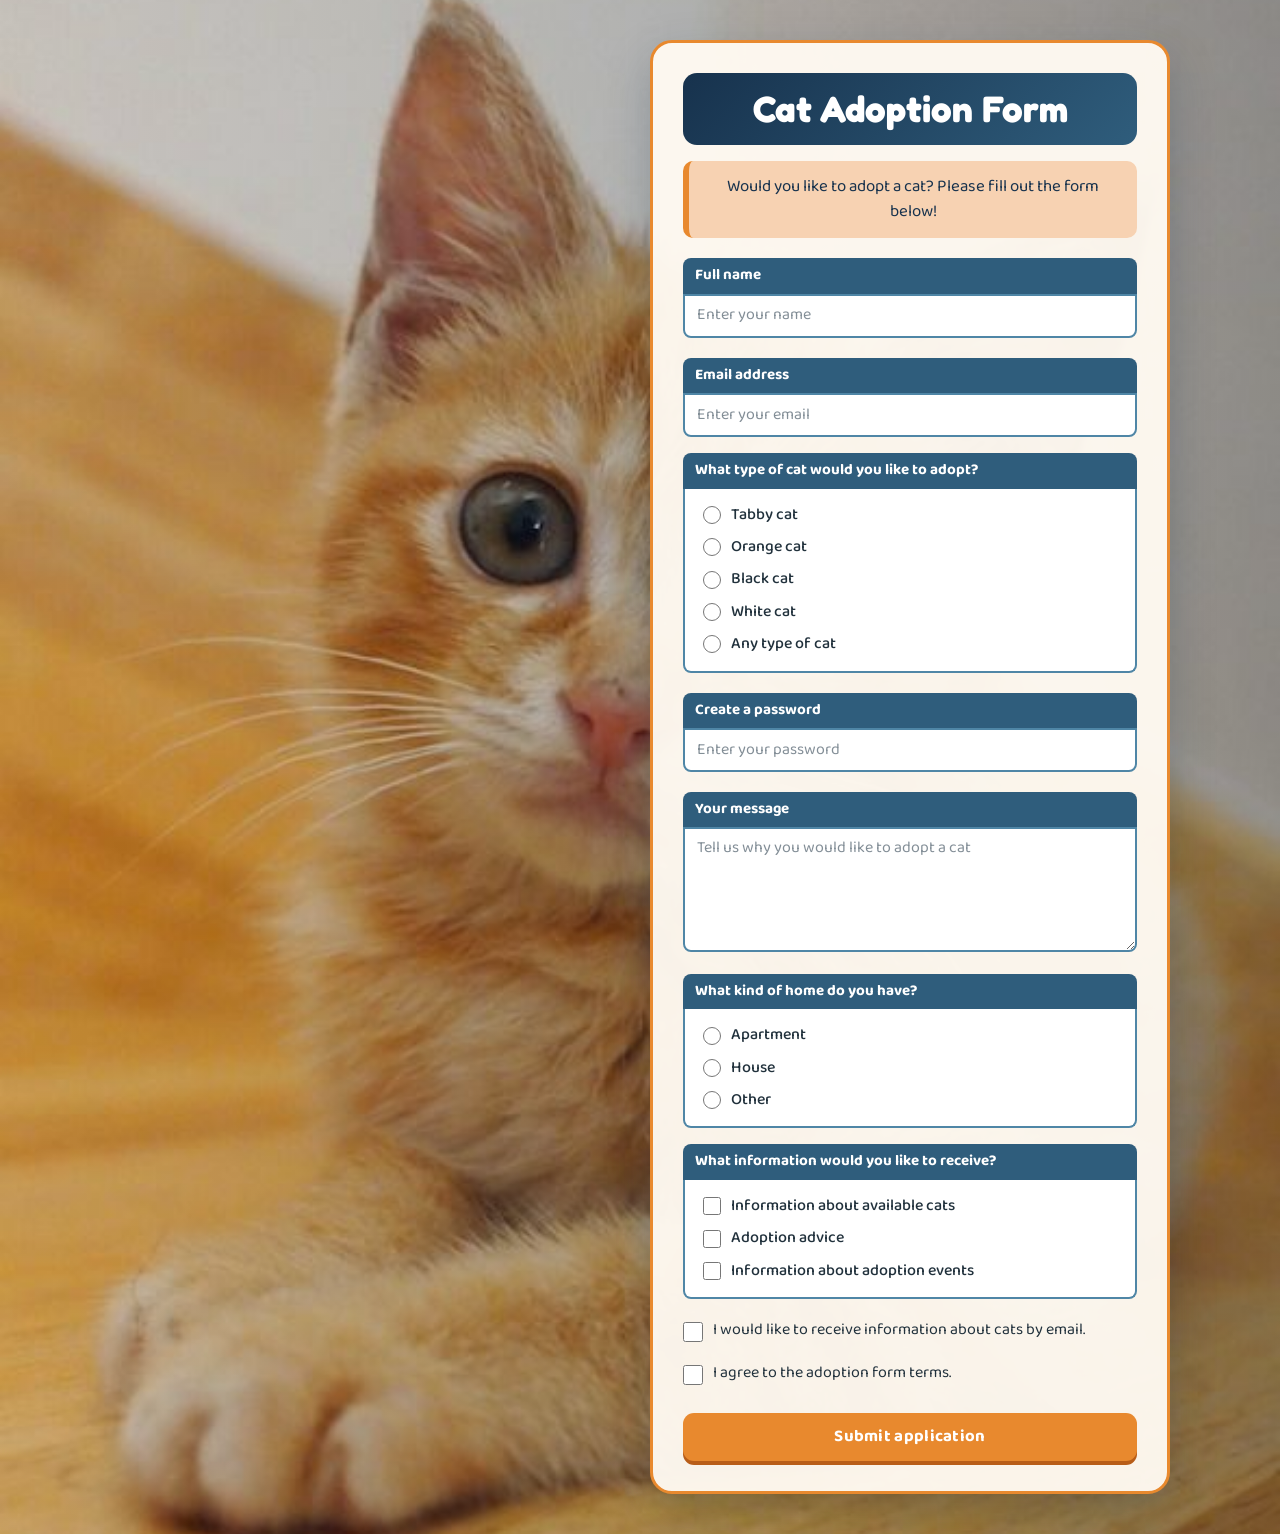
<file: index-local.html>
<!DOCTYPE html>
<html lang="en">
<head>
    <meta charset="UTF-8">
    <meta name="viewport" content="width=device-width, initial-scale=1.0">

    <title>Cat Adoption Form</title>

    <link rel="preconnect" href="https://fonts.googleapis.com">
    <link rel="preconnect" href="https://fonts.gstatic.com" crossorigin>
    <link
        href="https://fonts.googleapis.com/css2?family=Baloo+2:wght@400;500;600;700&family=Fredoka:wght@400;500;600;700&display=swap"
        rel="stylesheet"
    >

    <link rel="stylesheet" href="styles/normalize.css">
    <link rel="stylesheet" href="styles/style.css">
</head>
<body>

    <main class="screen">
        <form class="form" action="#" method="post">

            <h1 class="main-title">Cat Adoption Form</h1>

            <p class="main-info">
                Would you like to adopt a cat?
                Please fill out the form below!
            </p>

            <div class="form-group">
                <label class="label" for="full-name">Full name</label>
                <input
                    class="input-field"
                    type="text"
                    id="full-name"
                    name="full-name"
                    placeholder="Enter your name"
                    minlength="2"
                    autocomplete="name"
                    required
                >
            </div>

            <div class="form-group">
                <label class="label" for="email">Email address</label>
                <input
                    class="input-field"
                    type="email"
                    id="email"
                    name="email"
                    placeholder="Enter your email"
                    autocomplete="email"
                    required
                >
            </div>

            <fieldset class="form-group">
                <legend class="label">
                    What type of cat would you like to adopt?
                </legend>

                <ul class="form-list">
                    <li>
                        <input
                            type="radio"
                            id="cat-tabby"
                            name="cat-type"
                            value="tabby"
                            required
                        >
                        <label class="choice-label" for="cat-tabby">
                            Tabby cat
                        </label>
                    </li>

                    <li>
                        <input
                            type="radio"
                            id="cat-orange"
                            name="cat-type"
                            value="orange"
                        >
                        <label class="choice-label" for="cat-orange">
                            Orange cat
                        </label>
                    </li>

                    <li>
                        <input
                            type="radio"
                            id="cat-black"
                            name="cat-type"
                            value="black"
                        >
                        <label class="choice-label" for="cat-black">
                            Black cat
                        </label>
                    </li>

                    <li>
                        <input
                            type="radio"
                            id="cat-white"
                            name="cat-type"
                            value="white"
                        >
                        <label class="choice-label" for="cat-white">
                            White cat
                        </label>
                    </li>

                    <li>
                        <input
                            type="radio"
                            id="cat-any"
                            name="cat-type"
                            value="any"
                        >
                        <label class="choice-label" for="cat-any">
                            Any type of cat
                        </label>
                    </li>
                </ul>
            </fieldset>

            <div class="form-group">
                <label class="label" for="password">
                    Create a password
                </label>
                <input
                    class="input-field"
                    type="password"
                    id="password"
                    name="password"
                    placeholder="Enter your password"
                    minlength="8"
                    autocomplete="new-password"
                    required
                >
            </div>

            <div class="form-group">
                <label class="label" for="message">Your message</label>
                <textarea
                    class="textarea"
                    id="message"
                    name="message"
                    placeholder="Tell us why you would like to adopt a cat"
                    minlength="20"
                    maxlength="500"
                    required
                ></textarea>
            </div>

            <fieldset class="form-group">
                <legend class="label">What kind of home do you have?</legend>

                <ul class="form-list">
                    <li>
                        <input
                            type="radio"
                            id="home-apartment"
                            name="home-type"
                            value="apartment"
                            required
                        >
                        <label class="choice-label" for="home-apartment">
                            Apartment
                        </label>
                    </li>

                    <li>
                        <input
                            type="radio"
                            id="home-house"
                            name="home-type"
                            value="house"
                        >
                        <label class="choice-label" for="home-house">
                            House
                        </label>
                    </li>

                    <li>
                        <input
                            type="radio"
                            id="home-other"
                            name="home-type"
                            value="other"
                        >
                        <label class="choice-label" for="home-other">
                            Other
                        </label>
                    </li>
                </ul>
            </fieldset>

            <fieldset class="form-group">
                <legend class="label">
                    What information would you like to receive?
                </legend>

                <ul class="form-list">
                    <li>
                        <input
                            type="checkbox"
                            id="available-cats"
                            name="information"
                            value="available-cats"
                        >
                        <label class="choice-label" for="available-cats">
                            Information about available cats
                        </label>
                    </li>

                    <li>
                        <input
                            type="checkbox"
                            id="adoption-advice"
                            name="information"
                            value="adoption-advice"
                        >
                        <label class="choice-label" for="adoption-advice">
                            Adoption advice
                        </label>
                    </li>

                    <li>
                        <input
                            type="checkbox"
                            id="adoption-events"
                            name="information"
                            value="events"
                        >
                        <label class="choice-label" for="adoption-events">
                            Information about adoption events
                        </label>
                    </li>
                </ul>
            </fieldset>

            <div class="checkbox-container">
                <input
                    type="checkbox"
                    id="cat-information"
                    name="cat-information"
                >
                <label class="checkbox-label" for="cat-information">
                    I would like to receive information about cats by email.
                </label>
            </div>

            <div class="checkbox-container">
                <input
                    type="checkbox"
                    id="terms"
                    name="terms"
                    required
                >
                <label class="checkbox-label" for="terms">
                    I agree to the adoption form terms.
                </label>
            </div>

            <button class="button" type="submit">
                Submit application
            </button>

        </form>
    </main>

</body>
</html>
</file>
<file: styles/style.css>
:root {
    --navy: #17324d;
    --navy-light: #2f5d7c;
    --blue: #4f86a6;
    --orange: #e8892e;
    --orange-dark: #b85d18;
    --cream: #fffaf2;
    --peach: #f7d2b2;
    --coral: #d96c4f;
    --white: #ffffff;
    --text: #21313c;
    --muted: #64727d;
    --focus: #f4c95d;
    --error: #b42318;
    --success: #2f855a;
    --shadow: rgba(23, 50, 77, 0.25);
}

*,
*::before,
*::after {
    box-sizing: border-box;
}

html {
    line-height: 1.15;
    -webkit-text-size-adjust: 100%;
}

body {
    margin: 0;
    min-height: 100vh;
    color: var(--text);
    font-family: "Baloo 2", Arial, sans-serif;
    background: var(--cream);
}

h1,
h2,
h3,
p,
ul,
fieldset,
legend {
    margin: 0;
    padding: 0;
}

button,
input,
select,
textarea {
    margin: 0;
    font: inherit;
}

button,
select,
input[type="radio"],
input[type="checkbox"] {
    cursor: pointer;
}


.screen {
    width: 100%;
    min-height: 100vh;
    display: flex;
    justify-content: flex-end;
    align-items: center;
    padding: 40px;
    background-image:
        linear-gradient(
            90deg,
            rgba(23, 50, 77, 0.08),
            rgba(23, 50, 77, 0.35)
        ),
        url("../images/orange-cat.jpg");
    background-size: cover;
    background-repeat: no-repeat;
    background-position: center;
}


.form {
    width: min(100%, 520px);
    margin-right: 70px;
    padding: 30px;
    display: flex;
    flex-direction: column;
    gap: 16px;
    background: rgba(255, 250, 242, 0.96);
    border: 3px solid var(--orange);
    border-radius: 22px;
    box-shadow: 0 18px 45px var(--shadow);
}

.form-group {
    margin: 0;
}

.main-title {
    padding: 16px;
    color: var(--white);
    background: linear-gradient(135deg, var(--navy), var(--navy-light));
    border-radius: 14px;
    font-family: "Fredoka", Arial, sans-serif;
    font-size: clamp(1.8rem, 4vw, 2.3rem);
    line-height: 1.1;
    text-align: center;
}

.main-info {
    padding: 14px 16px;
    color: var(--navy);
    background-color: var(--peach);
    border-left: 6px solid var(--orange);
    border-radius: 10px;
    font-size: 1.05rem;
    line-height: 1.45;
    text-align: center;
}

.label {
    display: block;
    width: 100%;
    margin-top: 4px;
    padding: 9px 12px;
    color: var(--white);
    background-color: var(--navy-light);
    border-radius: 8px 8px 0 0;
    font-size: 0.95rem;
    font-weight: 700;
    text-align: left;
}

.input-field,
.textarea,
.select {
    width: 100%;
    min-height: 44px;
    padding: 10px 12px;
    color: var(--text);
    background-color: var(--white);
    border: 2px solid var(--blue);
    border-radius: 0 0 8px 8px;
    font: inherit;
}

.input-field::placeholder,
.textarea::placeholder {
    color: var(--muted);
    opacity: 0.8;
}

.textarea {
    min-height: 125px;
    resize: vertical;
}

.select {
    cursor: pointer;
}

.input-field:hover,
.textarea:hover,
.select:hover {
    border-color: var(--orange);
    background-color: #fffdf9;
}

.input-field:focus-visible,
.textarea:focus-visible,
.select:focus-visible,
.button:focus-visible,
.form-list input:focus-visible,
.checkbox-container input:focus-visible {
    outline: 3px solid var(--focus);
    outline-offset: 3px;
}

.input-field:focus:invalid,
.textarea:focus:invalid,
.select:focus:invalid {
    border-color: var(--error);
}

.input-field:focus:valid,
.textarea:focus:valid,
.select:focus:valid {
    border-color: var(--success);
}


fieldset.form-group {
    min-width: 0;
    border: 0;
}

fieldset .label {
    margin-bottom: 0;
}


.form-list {
    margin: 0;
    padding: 15px 18px;
    list-style: none;
    background-color: var(--white);
    border: 2px solid var(--blue);
    border-top: 0;
    border-radius: 0 0 8px 8px;
}

.form-list li {
    display: flex;
    align-items: center;
    gap: 10px;
    margin: 10px 0;
}

.form-list li:first-child {
    margin-top: 0;
}

.form-list li:last-child {
    margin-bottom: 0;
}

.form-list input {
    width: 18px;
    height: 18px;
    flex: 0 0 auto;
    margin: 0;
    accent-color: var(--orange);
}

.choice-label {
    display: inline-block;
    color: var(--text);
    font-size: 1rem;
    font-weight: 500;
    line-height: 1.4;
    cursor: pointer;
}

.choice-label:hover {
    color: var(--orange-dark);
}


.checkbox-container {
    display: flex;
    align-items: flex-start;
    gap: 10px;
    margin-top: 4px;
    color: var(--text);
    line-height: 1.4;
}

.checkbox-container input {
    width: 20px;
    height: 20px;
    flex: 0 0 auto;
    margin-top: 3px;
    accent-color: var(--orange);
}

.checkbox-label {
    cursor: pointer;
}


.button {
    width: 100%;
    min-height: 48px;
    margin-top: 12px;
    padding: 10px 18px;
    color: var(--white);
    background-color: var(--orange);
    border: 0;
    border-radius: 11px;
    box-shadow: 0 4px 0 var(--orange-dark);
    font-size: 1.05rem;
    font-weight: 700;
    letter-spacing: 0.3px;
    transition: 0.2s ease;
}

.button:hover {
    background-color: var(--coral);
    transform: translateY(-2px);
    box-shadow: 0 6px 0 var(--orange-dark);
}

.button:active {
    transform: translateY(2px);
    box-shadow: 0 2px 0 var(--orange-dark);
}

.button:disabled {
    color: #eeeeee;
    background-color: #aeb7bd;
    box-shadow: none;
    cursor: not-allowed;
}


@media (max-width: 900px) {
    .screen {
        justify-content: center;
        padding: 25px;
    }

    .form {
        margin-right: 0;
    }
}

@media (max-width: 600px) {
    .screen {
        padding: 15px;
        background-position: center;
    }

    .form {
        padding: 20px;
        border-radius: 16px;
    }

    .main-title {
        font-size: 1.8rem;
    }

    .main-info {
        font-size: 0.95rem;
    }
}
</file>
